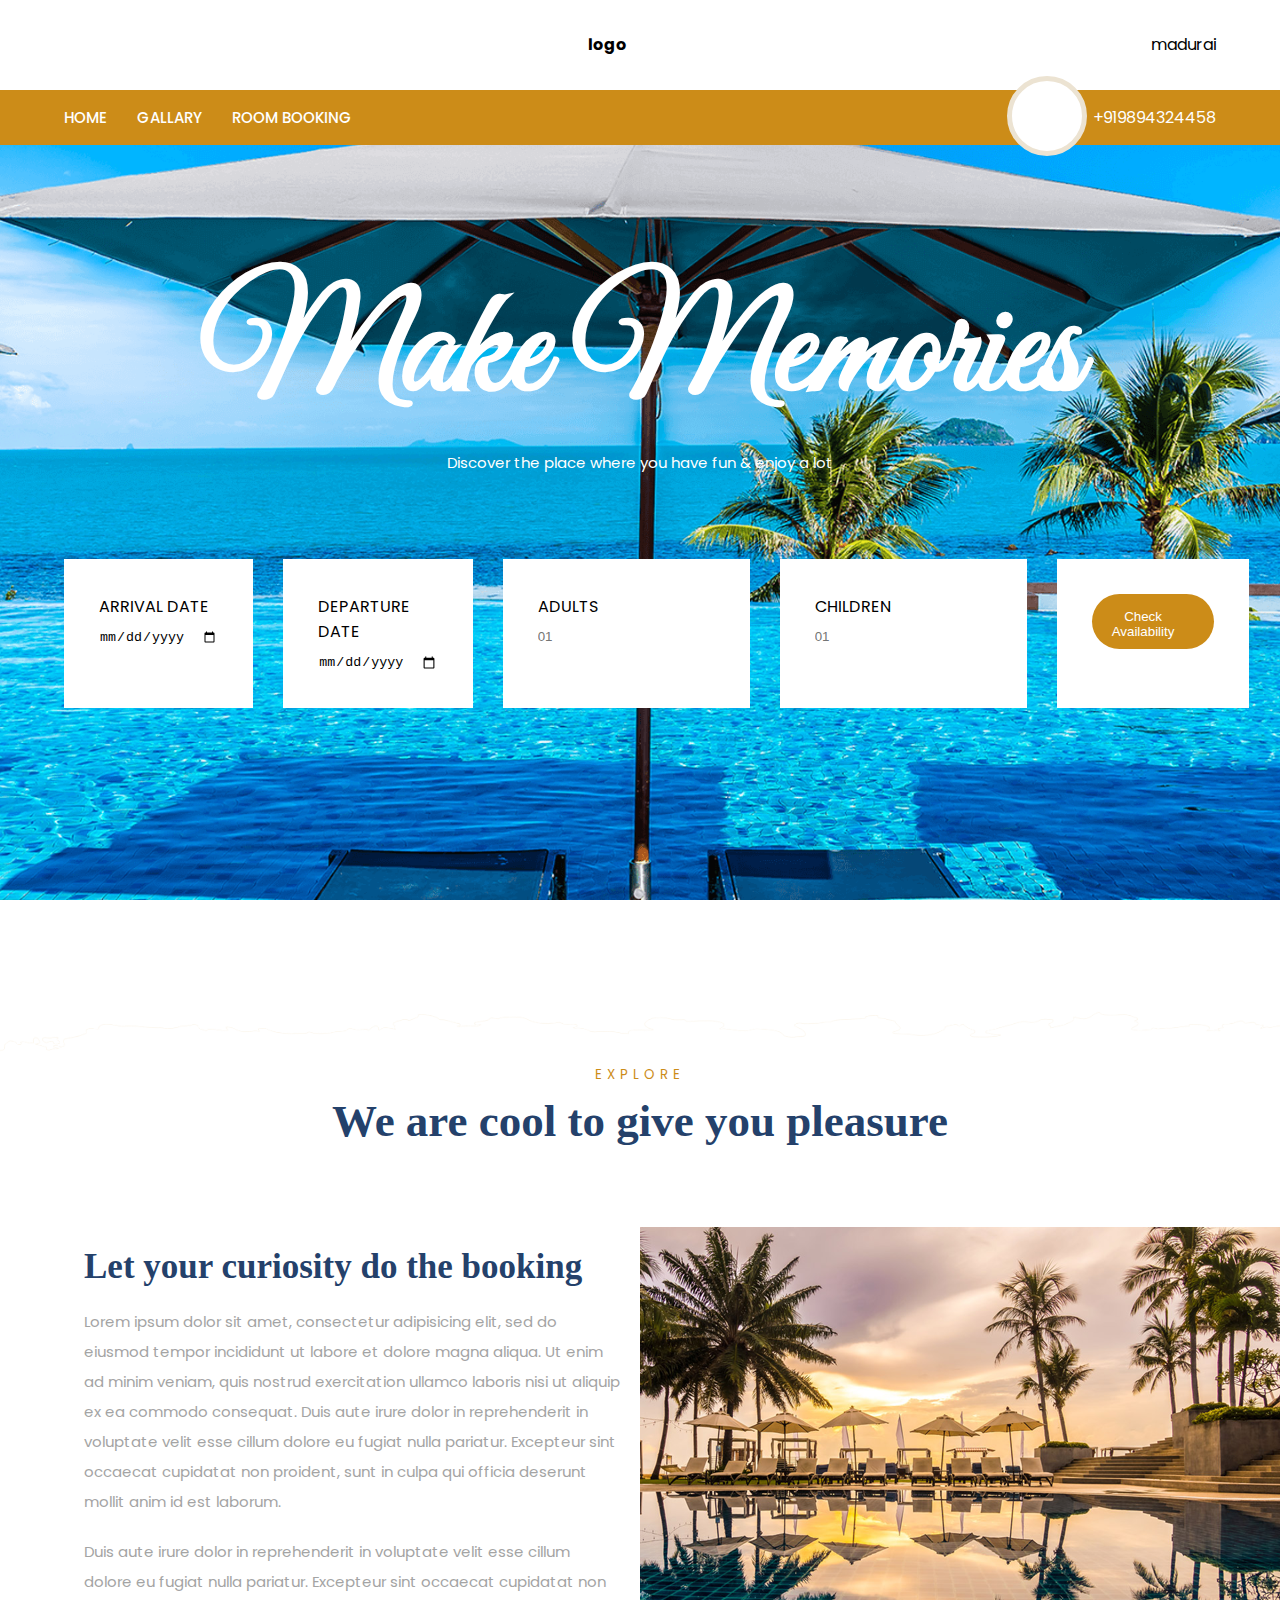
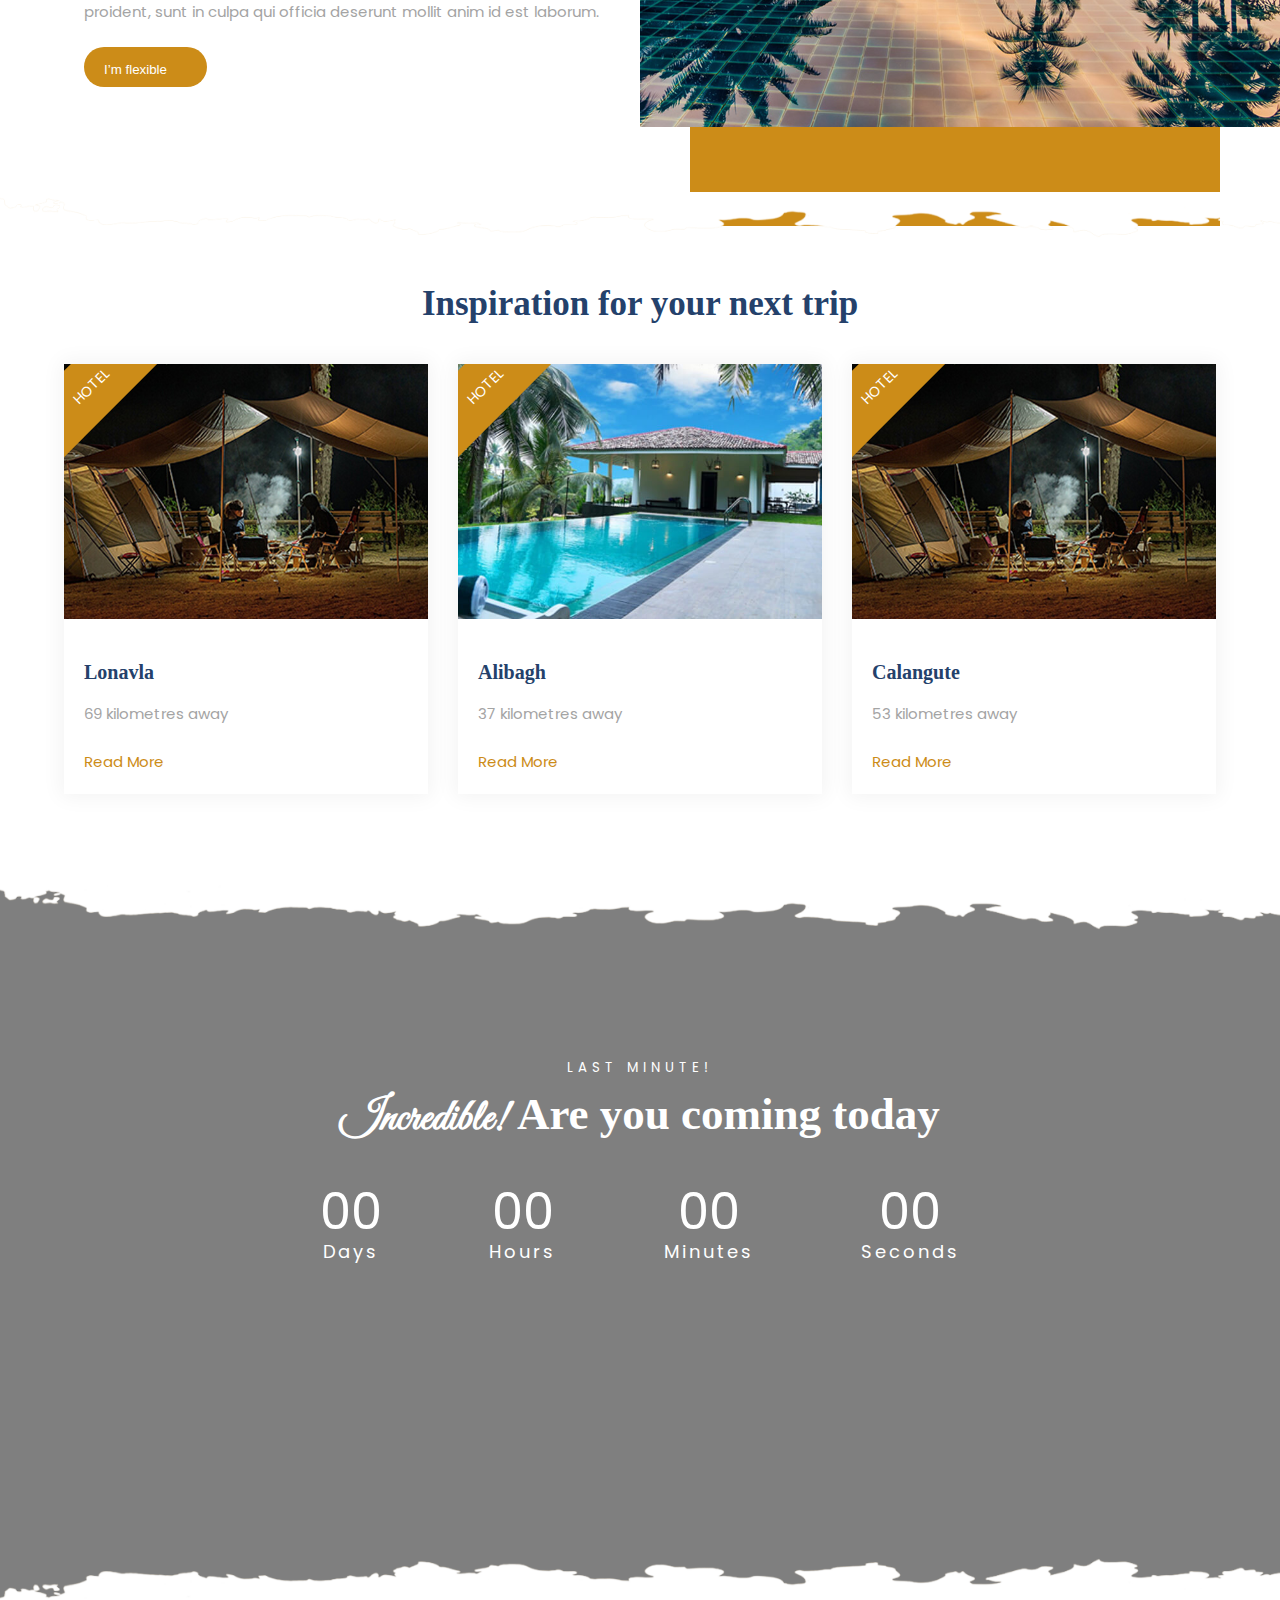
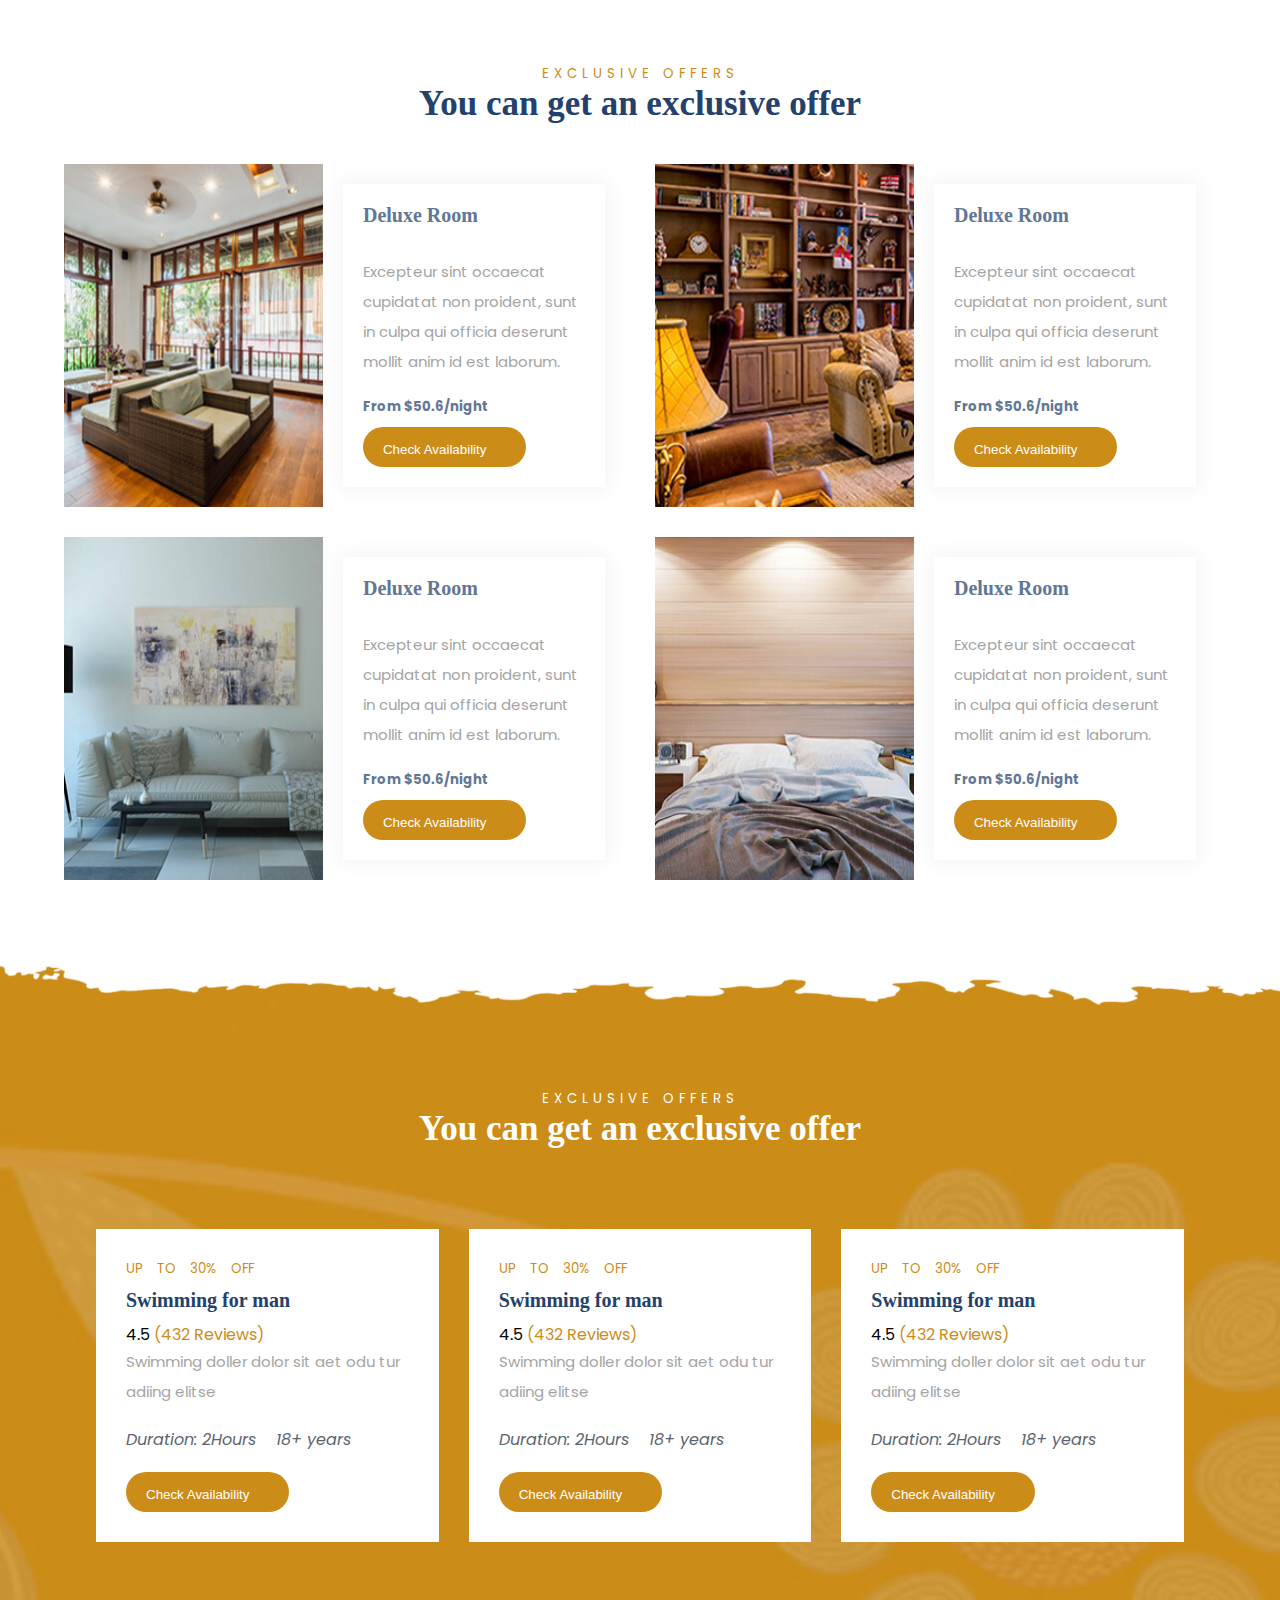
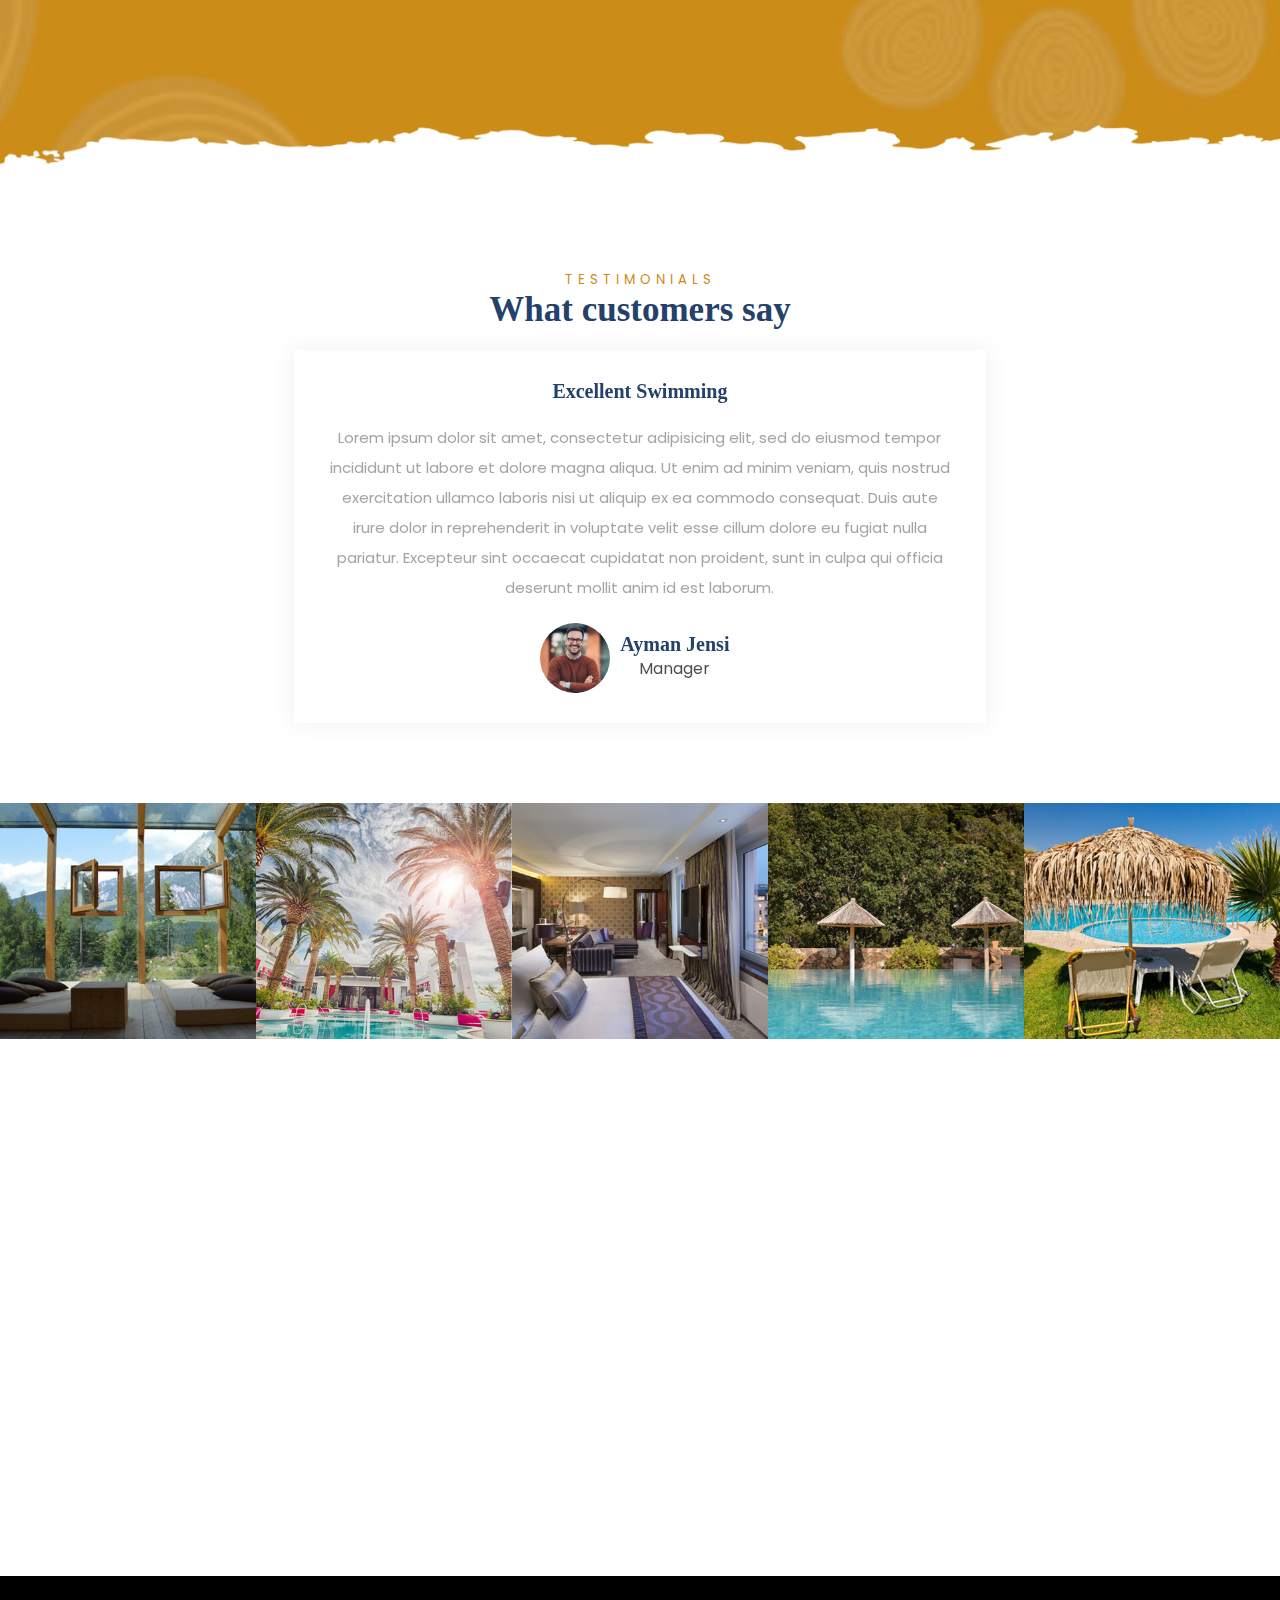
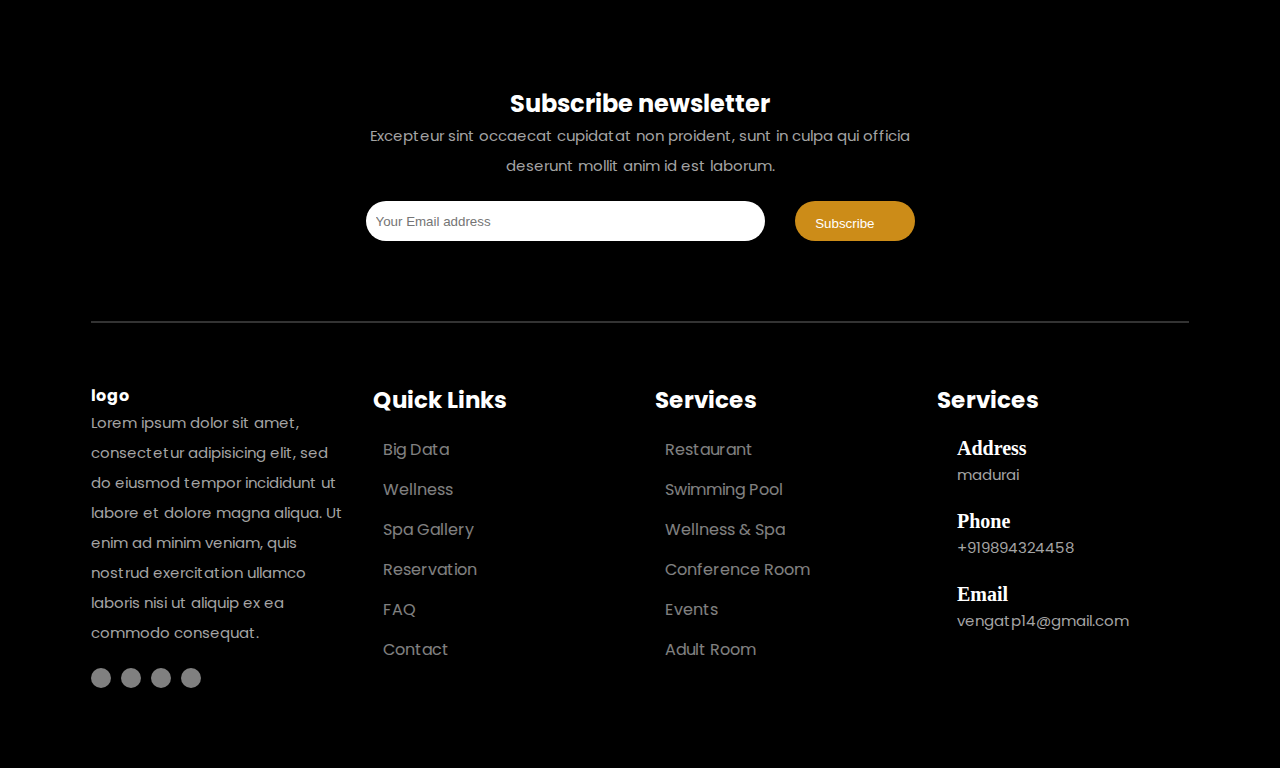
<file: index.html>
<!DOCTYPE html>
<html lang="en" dir="ltr">

<head>
  <title>Hotel Booking Website</title>
  <meta name="viewport" content="width=device-width, initial-scale=1">
  <link rel="stylesheet" href="https://pro.fontawesome.com/releases/v5.10.0/css/all.css" integrity="sha384-AYmEC3Yw5cVb3ZcuHtOA93w35dYTsvhLPVnYs9eStHfGJvOvKxVfELGroGkvsg+p" crossorigin="anonymous" />
  <link rel="stylesheet" href="css/style.css">

  <script src="https://code.jquery.com/jquery-1.12.4.min.js" integrity="sha256-ZosEbRLbNQzLpnKIkEdrPv7lOy9C27hHQ+Xp8a4MxAQ=" crossorigin="anonymous"></script>

  <link rel="stylesheet" href="https://cdnjs.cloudflare.com/ajax/libs/OwlCarousel2/2.3.4/assets/owl.carousel.css" />
  <link rel="stylesheet" href="https://cdnjs.cloudflare.com/ajax/libs/OwlCarousel2/2.3.4/assets/owl.theme.default.min.css" />


</head>

<body>
  <section class="head">
    <div class="container flex1">
      <div class="scoial">
        <i class="fab fa-facebook-f"></i>
        <i class="fab fa-twitter"></i>
        <i class="fab fa-instagram"></i>
        <i class="fab fa-youtube"></i>
      </div>
      <div class="logo">
    <h4>logo</h4>
      </div>
      <div class="address">
        <i class="fas fa-map-marker-alt"></i>
        <span>madurai</span>
      </div>
    </div>
  </section>


  <header class="header">
    <div class="container">
      <nav class="navbar flex1">
        <div class="sticky_logo logo">
      <h4>logo</h4>
        </div>
        <ul class="nav-menu">
          <li> <a href="index.html">Home</a> </li>
          <li> <a href="room.html">gallary</a> </li>
          <li> <a href="room-booking.html">room booking</a> </li>
       
        </ul>
        <div class="hamburger">
          <span class="bar"></span>
          <span class="bar"></span>
          <span class="bar"></span>
        </div>

        <div class="head_contact">
          <i class="fas fa-phone-volume"></i>
          <span>+919894324458</span>
        </div>
      </nav>
    </div>
  </header>
  <script>
    const hamburger = document.querySelector(".hamburger");
    const navMenu = document.querySelector(".nav-menu");

    hamburger.addEventListener("click", mobliemmenu);

    function mobliemmenu() {
      hamburger.classList.toggle("active");
      navMenu.classList.toggle("active");
    }

    window.addEventListener("scroll", function() {
      var header = document.querySelector("header");
      header.classList.toggle("sticky", window.scrollY > 0)
    })
  </script>


  <section class="home" id="home">
    <div class="container">
      <h1>Make Memories</h1>
      <p>Discover the place where you have fun & enjoy a lot</p>

      <div class="content grid">
        <div class="box">
          <span>ARRIVAL DATE </span> <br>
          <input type="date" placeholder="29/20/2021">
        </div>
        <div class="box">
          <span>DEPARTURE DATE </span> <br>
          <input type="date" placeholder="29/20/2021">
        </div>
        <div class="box">
          <span>ADULTS</span> <br>
          <input type="number" placeholder="01">
        </div>
        <div class="box">
          <span>CHILDREN </span> <br>
          <input type="number" placeholder="01">
        </div>
        <div class="box">
          <button class="flex1">
            <span>Check Availability</span>
            <i class="fas fa-arrow-circle-right"></i>
          </button>
        </div>
      </div>
    </div>
  </section>

  <section class="about" id="about">
    <div class="container">
      <div class="heading">
        <h5>EXPLORE</h5>
        <h2>We are cool to give you pleasure
        </h2>
      </div>

      <div class="content flex  top">
        <div class="left">
          <h3>Let your curiosity do the booking
          </h3>
          <p>Lorem ipsum dolor sit amet, consectetur adipisicing elit, sed do eiusmod tempor incididunt ut labore et dolore magna aliqua. Ut enim ad minim veniam, quis nostrud exercitation ullamco laboris nisi ut aliquip ex ea commodo consequat. Duis
            aute irure dolor in reprehenderit in voluptate velit esse cillum dolore eu fugiat nulla pariatur. Excepteur sint occaecat cupidatat non proident, sunt in culpa qui officia deserunt mollit anim id est laborum.</p>
          <p> Duis aute irure dolor in reprehenderit in voluptate velit esse cillum dolore eu fugiat nulla pariatur. Excepteur sint occaecat cupidatat non proident, sunt in culpa qui officia deserunt mollit anim id est laborum.</p>
          <button class="flex1">
            <span>I’m flexible</span>
            <i class="fas fa-arrow-circle-right"></i>
          </button>
        </div>
        <div class="right">
          <img src="image/a.png" alt="">
        </div>
      </div>
    </div>
  </section>

  <section class="blog top margin-bottom" id="blog">
    <div class="container">
      <div class="heading">
        <h3>Inspiration for your next trip</h3>
      </div>

      <div class="content grid mtop">
        <div class="box">
          <div class="img">
            <img src="image/b1.jpg" alt="">
            <span>HOTEL</span>
          </div>
          <div class="text">
            <h3>Lonavla</h3>
            <p>69 kilometres away</p>
            <a href="#">Read More <i class='far fa-long-arrow-alt-right'></i> </a>
          </div>
        </div>
        <div class="box">
          <div class="img">
            <img src="image/b2.jpg" alt="">
            <span>HOTEL</span>
          </div>
          <div class="text">
            <h3>Alibagh</h3>
            <p>37 kilometres away</p>
            <a href="#">Read More <i class='far fa-long-arrow-alt-right'></i> </a>
          </div>
        </div>
        <div class="box">
          <div class="img">
            <img src="image/b3.jpg" alt="">
            <span>HOTEL</span>
          </div>
          <div class="text">
            <h3>Calangute</h3>
            <p>53 kilometres away</p>
            <a href="#">Read More <i class='far fa-long-arrow-alt-right'></i> </a>
          </div>
        </div>
      </div>
    </div>
  </section>


  <script src="https://cdnjs.cloudflare.com/ajax/libs/OwlCarousel2/2.3.4/owl.carousel.min.js"></script>
  <script src="https://cdnjs.cloudflare.com/ajax/libs/OwlCarousel2/2.3.4/owl.carousel.js"></script>
  <script>
    $('.owl-carousel').owlCarousel({
      loop: true,
      margin: 10,
      nav: true,
      dots: false,
      navText: ["<i class='far fa-long-arrow-alt-left'></i>", "<i class='far fa-long-arrow-alt-right'></i>"],
      responsive: {
        0: {
          items: 1
        },
        768: {
          items: 1
        },
        1000: {
          items: 1
        }
      }
    })
  </script>







  <section class="timer about wrapper">
    <div class="background"> </div>
    <div class="container">
      <div class="heading">
        <h5>LAST MINUTE!</h5>
        <h2> <span>Incredible!</span> Are you coming today</h2>
      </div>

      <div id="time" class="flex1 mtop"> </div>
    </div>
  </section>
  <script src="js/jquery.countdown.js" charset="utf-8"></script>
  <script src="js/jquery.countdown.min.js" charset="utf-8"></script>
  <script type="text/javascript">
    $('#time').countdown('2024/01/01', function(event) {
      $(this).html(event.strftime(
        '<div class="clock"><span>%d</span> <p>Days</p></div> ' +
        '<div class="clock"><span>%H</span> <p>Hours</p></div> ' +
        '<div class="clock"><span>%M</span> <p>Minutes</p></div> ' +
        '<div class="clock"><span>%S</span> <p>Seconds</p></div> '
      ));
    });
  </script>


  <section class="offer mtop" id="services">
    <div class="container">
      <div class="heading">
        <h5>EXCLUSIVE OFFERS </h5>
        <h3>You can get an exclusive offer </h3>
      </div>

      <div class="content grid2 mtop">
        <div class="box flex">
          <div class="left">
            <img src="image/o1.jpg" alt="">
          </div>
          <div class="right">
            <h4>Deluxe Room</h4>
            <div class="rate flex">
              <i class="fas fa-star"></i>
              <i class="fas fa-star"></i>
              <i class="fas fa-star"></i>
              <i class="fas fa-star"></i>
              <i class="fas fa-star"></i>
            </div>
            <p> Excepteur sint occaecat cupidatat non proident, sunt in culpa qui officia deserunt mollit anim id est laborum.</p>
            <h5>From $50.6/night</h5>
            <button class="flex1">
              <span>Check Availability</span>
              <i class="fas fa-arrow-circle-right"></i>
            </button>
          </div>
        </div>
        <div class="box flex">
          <div class="left">
            <img src="image/o2.jpg" alt="">
          </div>
          <div class="right">
            <h4>Deluxe Room</h4>
            <div class="rate flex">
              <i class="fas fa-star"></i>
              <i class="fas fa-star"></i>
              <i class="fas fa-star"></i>
              <i class="fas fa-star"></i>
              <i class="fas fa-star"></i>
            </div>
            <p> Excepteur sint occaecat cupidatat non proident, sunt in culpa qui officia deserunt mollit anim id est laborum.</p>
            <h5>From $50.6/night</h5>
            <button class="flex1">
              <span>Check Availability</span>
              <i class="fas fa-arrow-circle-right"></i>
            </button>
          </div>
        </div>
        <div class="box flex">
          <div class="left">
            <img src="image/o3.jpg" alt="">
          </div>
          <div class="right">
            <h4>Deluxe Room</h4>
            <div class="rate flex">
              <i class="fas fa-star"></i>
              <i class="fas fa-star"></i>
              <i class="fas fa-star"></i>
              <i class="fas fa-star"></i>
              <i class="fas fa-star"></i>
            </div>
            <p> Excepteur sint occaecat cupidatat non proident, sunt in culpa qui officia deserunt mollit anim id est laborum.</p>
            <h5>From $50.6/night</h5>
            <button class="flex1">
              <span>Check Availability</span>
              <i class="fas fa-arrow-circle-right"></i>
            </button>
          </div>
        </div>
        <div class="box flex">
          <div class="left">
            <img src="image/o4.jpg" alt="">
          </div>
          <div class="right">
            <h4>Deluxe Room</h4>
            <div class="rate flex">
              <i class="fas fa-star"></i>
              <i class="fas fa-star"></i>
              <i class="fas fa-star"></i>
              <i class="fas fa-star"></i>
              <i class="fas fa-star"></i>
            </div>
            <p> Excepteur sint occaecat cupidatat non proident, sunt in culpa qui officia deserunt mollit anim id est laborum.</p>
            <h5>From $50.6/night</h5>
            <button class="flex1">
              <span>Check Availability</span>
              <i class="fas fa-arrow-circle-right"></i>
            </button>
          </div>
        </div>
      </div>
    </div>
  </section>



  <section class="offer2 about wrapper timer top" id="shop">
    <div class="container">
      <div class="heading">
        <h5>EXCLUSIVE OFFERS </h5>
        <h3>You can get an exclusive offer </h3>
      </div>

      <div class="content grid  top">
        <div class="box">
          <h5>UP TO 30% OFF</h5>
          <h3>Swimming for man</h3>
          <span>4.5 <label>(432 Reviews)</label> </span>
          <p>Swimming doller dolor sit aet odu tur adiing elitse</p>
          <div class="flex">
            <i class="fal fa-alarm-clock"> Duration: 2Hours</i>
            <i class="far fa-dot-circle"> 18+ years</i>
          </div>
          <button class="flex1">
            <span>Check Availability</span>
            <i class="fas fa-arrow-circle-right"></i>
          </button>
        </div>
        <div class="box">
          <h5>UP TO 30% OFF</h5>
          <h3>Swimming for man</h3>
          <span>4.5 <label>(432 Reviews)</label> </span>
          <p>Swimming doller dolor sit aet odu tur adiing elitse</p>
          <div class="flex">
            <i class="fal fa-alarm-clock"> Duration: 2Hours</i>
            <i class="far fa-dot-circle"> 18+ years</i>
          </div>
          <button class="flex1">
            <span>Check Availability</span>
            <i class="fas fa-arrow-circle-right"></i>
          </button>
        </div>
        <div class="box">
          <h5>UP TO 30% OFF</h5>
          <h3>Swimming for man</h3>
          <span>4.5 <label>(432 Reviews)</label> </span>
          <p>Swimming doller dolor sit aet odu tur adiing elitse</p>
          <div class="flex">
            <i class="fal fa-alarm-clock"> Duration: 2Hours</i>
            <i class="far fa-dot-circle"> 18+ years</i>
          </div>
          <button class="flex1">
            <span>Check Availability</span>
            <i class="fas fa-arrow-circle-right"></i>
          </button>
        </div>
      </div>
    </div>
  </section>
  <section class="customer top" id="testimonials">
    <div class="container">
      <div class="heading">
        <h5>TESTIMONIALS </h5>
        <h3>What customers say </h3>
      </div>

      <div class="owl-carousel owl-theme mtop">
        <div class="item">
          <div class="rate">
            <i class="fas fa-star"></i>
            <i class="fas fa-star"></i>
            <i class="fas fa-star"></i>
            <i class="fas fa-star"></i>
            <i class="fas fa-star"></i>
          </div>
          <h3>Excellent Swimming</h3>
          <p>Lorem ipsum dolor sit amet, consectetur adipisicing elit, sed do eiusmod tempor incididunt ut labore et dolore magna aliqua. Ut enim ad minim veniam, quis nostrud exercitation ullamco laboris nisi ut aliquip ex ea commodo consequat. Duis
            aute irure dolor in reprehenderit in voluptate velit esse cillum dolore eu fugiat nulla pariatur. Excepteur sint occaecat cupidatat non proident, sunt in culpa qui officia deserunt mollit anim id est laborum.</p>
          <div class="admin flex">
            <div class="img">
              <img src="image/c1.jpg" alt="">
            </div>
            <div class="text">
              <h3>Ayman Jensi</h3>
              <span>Manager</span>
            </div>
          </div>
        </div>
        <div class="item">
          <div class="rate">
            <i class="fas fa-star"></i>
            <i class="fas fa-star"></i>
            <i class="fas fa-star"></i>
            <i class="fas fa-star"></i>
            <i class="fas fa-star"></i>
          </div>
          <h3>Excellent Swimming</h3>
          <p>Lorem ipsum dolor sit amet, consectetur adipisicing elit, sed do eiusmod tempor incididunt ut labore et dolore magna aliqua. Ut enim ad minim veniam, quis nostrud exercitation ullamco laboris nisi ut aliquip ex ea commodo consequat. Duis
            aute irure dolor in reprehenderit in voluptate velit esse cillum dolore eu fugiat nulla pariatur. Excepteur sint occaecat cupidatat non proident, sunt in culpa qui officia deserunt mollit anim id est laborum.</p>
          <div class="admin flex">
            <div class="img">
              <img src="image/c2.jpg" alt="">
            </div>
            <div class="text">
              <h3>Ayman Jensi</h3>
              <span>Manager</span>
            </div>
          </div>
        </div>
        <div class="item">
          <div class="rate">
            <i class="fas fa-star"></i>
            <i class="fas fa-star"></i>
            <i class="fas fa-star"></i>
            <i class="fas fa-star"></i>
            <i class="fas fa-star"></i>
          </div>
          <h3>Excellent Swimming</h3>
          <p>Lorem ipsum dolor sit amet, consectetur adipisicing elit, sed do eiusmod tempor incididunt ut labore et dolore magna aliqua. Ut enim ad minim veniam, quis nostrud exercitation ullamco laboris nisi ut aliquip ex ea commodo consequat. Duis
            aute irure dolor in reprehenderit in voluptate velit esse cillum dolore eu fugiat nulla pariatur. Excepteur sint occaecat cupidatat non proident, sunt in culpa qui officia deserunt mollit anim id est laborum.</p>
          <div class="admin flex">
            <div class="img">
              <img src="image/c3.jpg" alt="">
            </div>
            <div class="text">
              <h3>Ayman Jensi</h3>
              <span>Manager</span>
            </div>
          </div>
        </div>
      </div>
    </div>
  </section>
  <script>
    $('.owl-carousel').owlCarousel({
      loop: true,
      margin: 10,
      nav: false,
      dots: false,
      navText: ["<i class='far fa-long-arrow-alt-left'></i>", "<i class='far fa-long-arrow-alt-right'></i>"],
      responsive: {
        0: {
          items: 1
        },
        768: {
          items: 1
        },
        1000: {
          items: 1
        }
      }
    })
  </script>


  <section class="gallary top" id="gallary">
    <div class="owl-carousel owl-theme">
      <div class="item">
        <img src="image/g1.jpg" alt="">
        <div class="overlay">
          <i class="fab fa-instagram"></i>
        </div>
      </div>
      <div class="item">
        <img src="image/g2.jpg" alt="">
        <div class="overlay">
          <i class="fab fa-instagram"></i>
        </div>
      </div>
      <div class="item">
        <img src="image/g3.jpg" alt="">
        <div class="overlay">
          <i class="fab fa-instagram"></i>
        </div>
      </div>
      <div class="item">
        <img src="image/g4.jpg" alt="">
        <div class="overlay">
          <i class="fab fa-instagram"></i>
        </div>
      </div>
      <div class="item">
        <img src="image/g5.jpg" alt="">
        <div class="overlay">
          <i class="fab fa-instagram"></i>
        </div>
      </div>
      <div class="item">
        <img src="image/g1.jpg" alt="">
        <div class="overlay">
          <i class="fab fa-instagram"></i>
        </div>
      </div>
      <div class="item">
        <img src="image/g2.jpg" alt="">
        <div class="overlay">
          <i class="fab fa-instagram"></i>
        </div>
      </div>
      <div class="item">
        <img src="image/g3.jpg" alt="">
        <div class="overlay">
          <i class="fab fa-instagram"></i>
        </div>
      </div>
    </div>

  </section>

  <script>
    $('.owl-carousel').owlCarousel({
      loop: true,
      margin: 0,
      nav: false,
      dots: false,
      autoplay: true,
      slideTransition: 'linear',
      autoplayTimeout: 4000,
      autoplaySpeed: 4000,
      autoplayHoverPause: true,
      responsive: {
        0: {
          items: 1
        },
        768: {
          items: 3
        },
        1000: {
          items: 5
        }
      }
    })
  </script>





  <section class="map top">
    <iframe src="https://www.google.com/maps/embed?pb=!1m14!1m12!1m3!1d14131.036667732067!2d85.32395955!3d27.69383745!2m3!1f0!2f0!3f0!3m2!1i1024!2i768!4f13.1!5e0!3m2!1sen!2snp!4v1638187678048!5m2!1sen!2snp" width="600" height="450" style="border:0;"
      allowfullscreen="" loading="lazy"></iframe>
  </section>


  <footer>
    <div class="container top">
      <div class="subscribe" id="contact">
        <h2>Subscribe newsletter</h2>
        <p> Excepteur sint occaecat cupidatat non proident, sunt in culpa qui officia deserunt mollit anim id est laborum.</p>
        <div class="input flex">
          <input type="email" placeholder="Your Email address">
          <button class="flex1">
            <span>Subscribe</span>
            <i class="fas fa-arrow-circle-right"></i>
          </button>
        </div>
      </div>

      <div class="content grid  top">
        <div class="box">
          <div class="logo">
        <h4>logo</h4>
          </div>
          <p>Lorem ipsum dolor sit amet, consectetur adipisicing elit, sed do eiusmod tempor incididunt ut labore et dolore magna aliqua. Ut enim ad minim veniam, quis nostrud exercitation ullamco laboris nisi ut aliquip ex ea commodo consequat. </p>
          <div class="social flex">
            <i class="fab fa-facebook-f"></i>
            <i class="fab fa-twitter"></i>
            <i class="fab fa-instagram"></i>
            <i class="fab fa-youtube"></i>
          </div>
        </div>

        <div class="box">
          <h2>Quick Links</h2>
          <ul>
            <li><i class="fas fa-angle-double-right"></i>Big Data</li>
            <li><i class="fas fa-angle-double-right"></i>Wellness</li>
            <li><i class="fas fa-angle-double-right"></i>Spa Gallery</li>
            <li><i class="fas fa-angle-double-right"></i>Reservation</li>
            <li><i class="fas fa-angle-double-right"></i>FAQ</li>
            <li><i class="fas fa-angle-double-right"></i>Contact</li>
          </ul>
        </div>

        <div class="box">
          <h2>Services</h2>
          <ul>
            <li><i class="fas fa-angle-double-right"></i>Restaurant</li>
            <li><i class="fas fa-angle-double-right"></i>Swimming Pool</li>
            <li><i class="fas fa-angle-double-right"></i>Wellness & Spa</li>
            <li><i class="fas fa-angle-double-right"></i>Conference Room</li>
            <li><i class="fas fa-angle-double-right"></i>Events</li>
            <li><i class="fas fa-angle-double-right"></i>Adult Room</li>
          </ul>
        </div>

        <div class="box">
          <h2>Services</h2>
          <div class="icon flex">
            <div class="i">
              <i class="fas fa-map-marker-alt"></i>
            </div>
            <div class="text">
              <h3>Address</h3>
              <p>madurai</p>
            </div>
          </div>
          <div class="icon flex">
            <div class="i">
              <i class="fas fa-phone"></i>
            </div>
            <div class="text">
              <h3>Phone</h3>
              <p>+919894324458</p>
            </div>
          </div>
          <div class="icon flex">
            <div class="i">
              <i class="far fa-envelope"></i>
            </div>
            <div class="text">
              <h3>Email</h3>
              <p>vengatp14@gmail.com</p>
            </div>
          </div>
        </div>
      </div>
    </div>
  </footer>
</body>


</html>
</file>
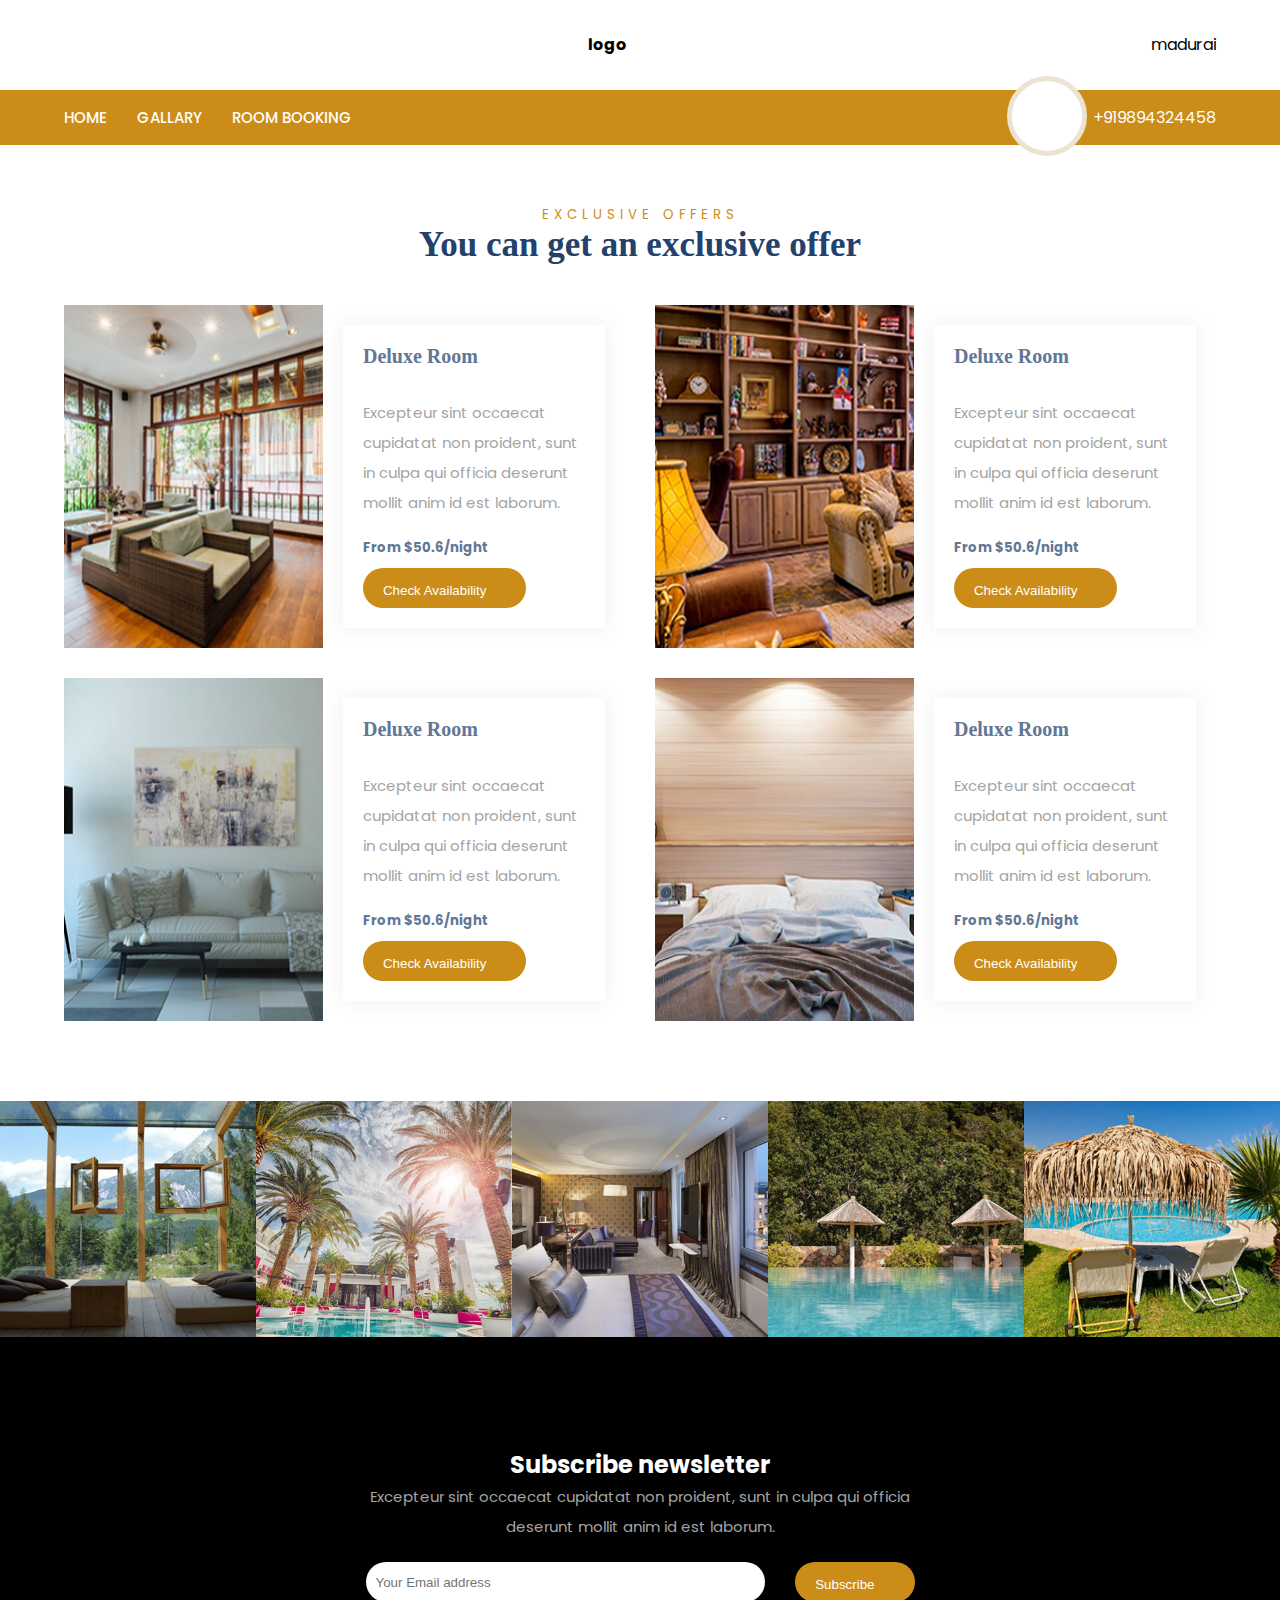
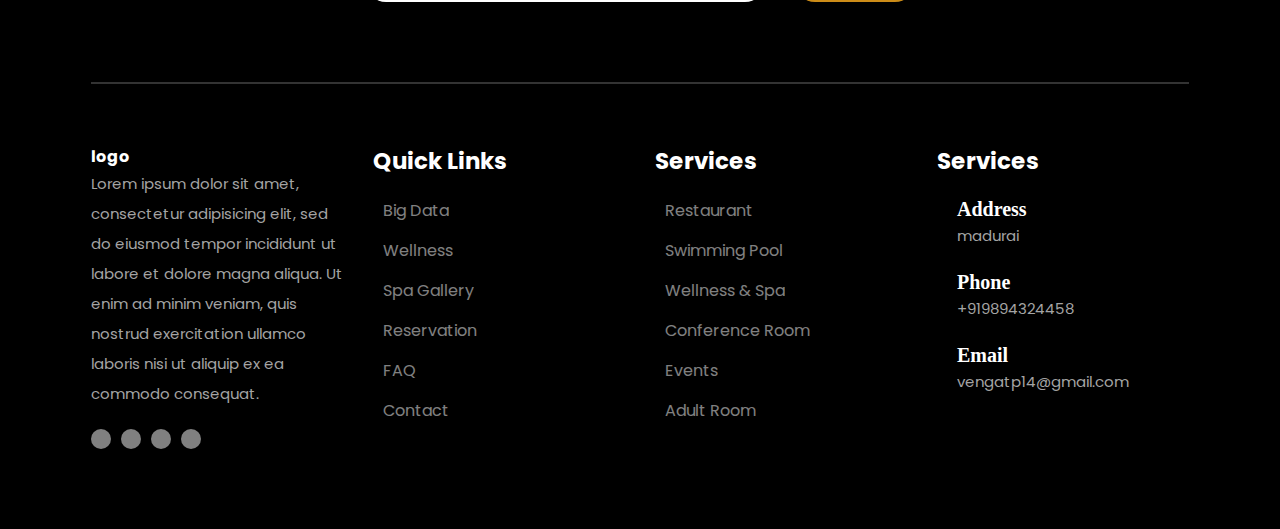
<file: room-booking.html>
<!DOCTYPE html>
<html lang="en" dir="ltr">

<head>
  <title>Hotel Booking Website</title>
  <meta name="viewport" content="width=device-width, initial-scale=1">
  <link rel="stylesheet" href="https://pro.fontawesome.com/releases/v5.10.0/css/all.css" integrity="sha384-AYmEC3Yw5cVb3ZcuHtOA93w35dYTsvhLPVnYs9eStHfGJvOvKxVfELGroGkvsg+p" crossorigin="anonymous" />
  <link rel="stylesheet" href="css/style.css">

  <script src="https://code.jquery.com/jquery-1.12.4.min.js" integrity="sha256-ZosEbRLbNQzLpnKIkEdrPv7lOy9C27hHQ+Xp8a4MxAQ=" crossorigin="anonymous"></script>

  <link rel="stylesheet" href="https://cdnjs.cloudflare.com/ajax/libs/OwlCarousel2/2.3.4/assets/owl.carousel.css" />
  <link rel="stylesheet" href="https://cdnjs.cloudflare.com/ajax/libs/OwlCarousel2/2.3.4/assets/owl.theme.default.min.css" />


</head>

<body>
  <section class="head">
    <div class="container flex1">
      <div class="scoial">
        <i class="fab fa-facebook-f"></i>
        <i class="fab fa-twitter"></i>
        <i class="fab fa-instagram"></i>
        <i class="fab fa-youtube"></i>
      </div>
      <div class="logo">
       <h4>logo</h4>
      </div>
      <div class="address">
        <i class="fas fa-map-marker-alt"></i>
        <span>madurai</span>
      </div>
    </div>
  </section>


  <header class="header">
    <div class="container">
      <nav class="navbar flex1">
        <div class="sticky_logo logo">
         <h4>logo</h4>
        </div>

        <ul class="nav-menu">
          <li> <a href="index.html">Home</a> </li>
          <li> <a href="room.html">gallary</a> </li>
          <li> <a href="room-booking.html">room booking</a> </li>
       
        </ul>
        <div class="hamburger">
          <span class="bar"></span>
          <span class="bar"></span>
          <span class="bar"></span>
        </div>

        <div class="head_contact">
          <i class="fas fa-phone-volume"></i>
          <span>+919894324458</span>
        </div>
      </nav>
    </div>
  </header>
  <script>
    const hamburger = document.querySelector(".hamburger");
    const navMenu = document.querySelector(".nav-menu");

    hamburger.addEventListener("click", mobliemmenu);

    function mobliemmenu() {
      hamburger.classList.toggle("active");
      navMenu.classList.toggle("active");
    }

    window.addEventListener("scroll", function() {
      var header = document.querySelector("header");
      header.classList.toggle("sticky", window.scrollY > 0)
    })
  </script>






 


  <script src="https://cdnjs.cloudflare.com/ajax/libs/OwlCarousel2/2.3.4/owl.carousel.min.js"></script>
  <script src="https://cdnjs.cloudflare.com/ajax/libs/OwlCarousel2/2.3.4/owl.carousel.js"></script>
 







  <script src="js/jquery.countdown.js" charset="utf-8"></script>
  <script src="js/jquery.countdown.min.js" charset="utf-8"></script>



  <section class="offer mtop" id="services">
    <div class="container">
      <div class="heading">
        <h5>EXCLUSIVE OFFERS </h5>
        <h3>You can get an exclusive offer </h3>
      </div>

      <div class="content grid2 mtop">
        <div class="box flex">
          <div class="left">
            <img src="image/o1.jpg" alt="">
          </div>
          <div class="right">
            <h4>Deluxe Room</h4>
            <div class="rate flex">
              <i class="fas fa-star"></i>
              <i class="fas fa-star"></i>
              <i class="fas fa-star"></i>
              <i class="fas fa-star"></i>
              <i class="fas fa-star"></i>
            </div>
            <p> Excepteur sint occaecat cupidatat non proident, sunt in culpa qui officia deserunt mollit anim id est laborum.</p>
            <h5>From $50.6/night</h5>
            <button class="flex1">
              <span>Check Availability</span>
              <i class="fas fa-arrow-circle-right"></i>
            </button>
          </div>
        </div>
        <div class="box flex">
          <div class="left">
            <img src="image/o2.jpg" alt="">
          </div>
          <div class="right">
            <h4>Deluxe Room</h4>
            <div class="rate flex">
              <i class="fas fa-star"></i>
              <i class="fas fa-star"></i>
              <i class="fas fa-star"></i>
              <i class="fas fa-star"></i>
              <i class="fas fa-star"></i>
            </div>
            <p> Excepteur sint occaecat cupidatat non proident, sunt in culpa qui officia deserunt mollit anim id est laborum.</p>
            <h5>From $50.6/night</h5>
            <button class="flex1">
              <span>Check Availability</span>
              <i class="fas fa-arrow-circle-right"></i>
            </button>
          </div>
        </div>
        <div class="box flex">
          <div class="left">
            <img src="image/o3.jpg" alt="">
          </div>
          <div class="right">
            <h4>Deluxe Room</h4>
            <div class="rate flex">
              <i class="fas fa-star"></i>
              <i class="fas fa-star"></i>
              <i class="fas fa-star"></i>
              <i class="fas fa-star"></i>
              <i class="fas fa-star"></i>
            </div>
            <p> Excepteur sint occaecat cupidatat non proident, sunt in culpa qui officia deserunt mollit anim id est laborum.</p>
            <h5>From $50.6/night</h5>
            <button class="flex1">
              <span>Check Availability</span>
              <i class="fas fa-arrow-circle-right"></i>
            </button>
          </div>
        </div>
        <div class="box flex">
          <div class="left">
            <img src="image/o4.jpg" alt="">
          </div>
          <div class="right">
            <h4>Deluxe Room</h4>
            <div class="rate flex">
              <i class="fas fa-star"></i>
              <i class="fas fa-star"></i>
              <i class="fas fa-star"></i>
              <i class="fas fa-star"></i>
              <i class="fas fa-star"></i>
            </div>
            <p> Excepteur sint occaecat cupidatat non proident, sunt in culpa qui officia deserunt mollit anim id est laborum.</p>
            <h5>From $50.6/night</h5>
            <button class="flex1">
              <span>Check Availability</span>
              <i class="fas fa-arrow-circle-right"></i>
            </button>
          </div>
        </div>
      </div>
    </div>
  </section>



  <section class="gallary top" id="gallary">
    <div class="owl-carousel owl-theme">
      <div class="item">
        <img src="image/g1.jpg" alt="">
        <div class="overlay">
          <i class="fab fa-instagram"></i>
        </div>
      </div>
      <div class="item">
        <img src="image/g2.jpg" alt="">
        <div class="overlay">
          <i class="fab fa-instagram"></i>
        </div>
      </div>
      <div class="item">
        <img src="image/g3.jpg" alt="">
        <div class="overlay">
          <i class="fab fa-instagram"></i>
        </div>
      </div>
      <div class="item">
        <img src="image/g4.jpg" alt="">
        <div class="overlay">
          <i class="fab fa-instagram"></i>
        </div>
      </div>
      <div class="item">
        <img src="image/g5.jpg" alt="">
        <div class="overlay">
          <i class="fab fa-instagram"></i>
        </div>
      </div>
      <div class="item">
        <img src="image/g1.jpg" alt="">
        <div class="overlay">
          <i class="fab fa-instagram"></i>
        </div>
      </div>
      <div class="item">
        <img src="image/g2.jpg" alt="">
        <div class="overlay">
          <i class="fab fa-instagram"></i>
        </div>
      </div>
      <div class="item">
        <img src="image/g3.jpg" alt="">
        <div class="overlay">
          <i class="fab fa-instagram"></i>
        </div>
      </div>
    </div>

  </section>

  <script>
    $('.owl-carousel').owlCarousel({
      loop: true,
      margin: 0,
      nav: false,
      dots: false,
      autoplay: true,
      slideTransition: 'linear',
      autoplayTimeout: 4000,
      autoplaySpeed: 4000,
      autoplayHoverPause: true,
      responsive: {
        0: {
          items: 1
        },
        768: {
          items: 3
        },
        1000: {
          items: 5
        }
      }
    })
  </script>





 


  <footer>
    <div class="container top">
      <div class="subscribe" id="contact">
        <h2>Subscribe newsletter</h2>
        <p> Excepteur sint occaecat cupidatat non proident, sunt in culpa qui officia deserunt mollit anim id est laborum.</p>
        <div class="input flex">
          <input type="email" placeholder="Your Email address">
          <button class="flex1">
            <span>Subscribe</span>
            <i class="fas fa-arrow-circle-right"></i>
          </button>
        </div>
      </div>

      <div class="content grid  top">
        <div class="box">
          <div class="logo">
           <h4>logo</h4>
          </div>
          <p>Lorem ipsum dolor sit amet, consectetur adipisicing elit, sed do eiusmod tempor incididunt ut labore et dolore magna aliqua. Ut enim ad minim veniam, quis nostrud exercitation ullamco laboris nisi ut aliquip ex ea commodo consequat. </p>
          <div class="social flex">
            <i class="fab fa-facebook-f"></i>
            <i class="fab fa-twitter"></i>
            <i class="fab fa-instagram"></i>
            <i class="fab fa-youtube"></i>
          </div>
        </div>

        <div class="box">
          <h2>Quick Links</h2>
          <ul>
            <li><i class="fas fa-angle-double-right"></i>Big Data</li>
            <li><i class="fas fa-angle-double-right"></i>Wellness</li>
            <li><i class="fas fa-angle-double-right"></i>Spa Gallery</li>
            <li><i class="fas fa-angle-double-right"></i>Reservation</li>
            <li><i class="fas fa-angle-double-right"></i>FAQ</li>
            <li><i class="fas fa-angle-double-right"></i>Contact</li>
          </ul>
        </div>

        <div class="box">
          <h2>Services</h2>
          <ul>
            <li><i class="fas fa-angle-double-right"></i>Restaurant</li>
            <li><i class="fas fa-angle-double-right"></i>Swimming Pool</li>
            <li><i class="fas fa-angle-double-right"></i>Wellness & Spa</li>
            <li><i class="fas fa-angle-double-right"></i>Conference Room</li>
            <li><i class="fas fa-angle-double-right"></i>Events</li>
            <li><i class="fas fa-angle-double-right"></i>Adult Room</li>
          </ul>
        </div>

        <div class="box">
          <h2>Services</h2>
          <div class="icon flex">
            <div class="i">
              <i class="fas fa-map-marker-alt"></i>
            </div>
            <div class="text">
              <h3>Address</h3>
              <p>madurai</p>
            </div>
          </div>
          <div class="icon flex">
            <div class="i">
              <i class="fas fa-phone"></i>
            </div>
            <div class="text">
              <h3>Phone</h3>
              <p>+919894324458</p>
            </div>
          </div>
          <div class="icon flex">
            <div class="i">
              <i class="far fa-envelope"></i>
            </div>
            <div class="text">
              <h3>Email</h3>
              <p>vengatp14@gmail.com</p>
            </div>
          </div>
        </div>
      </div>
    </div>
  </footer>
</body>


</html>
</file>
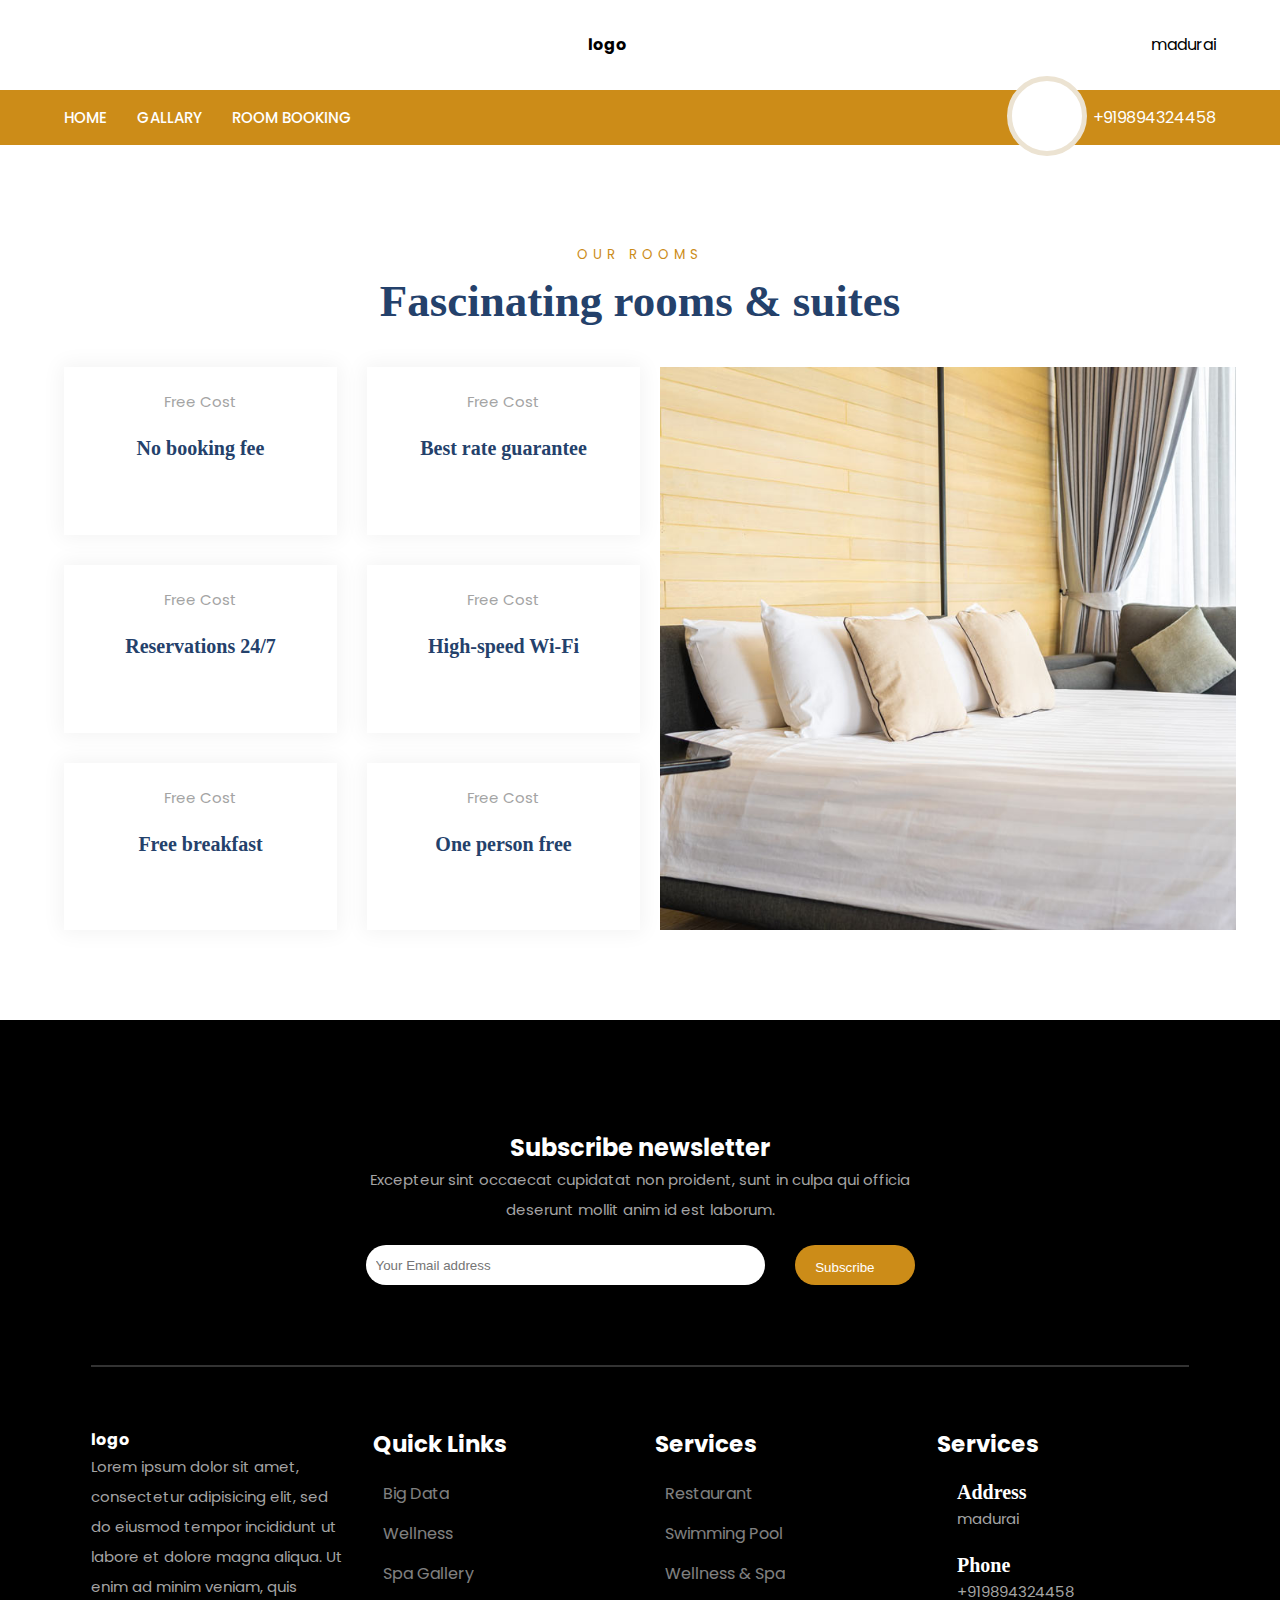
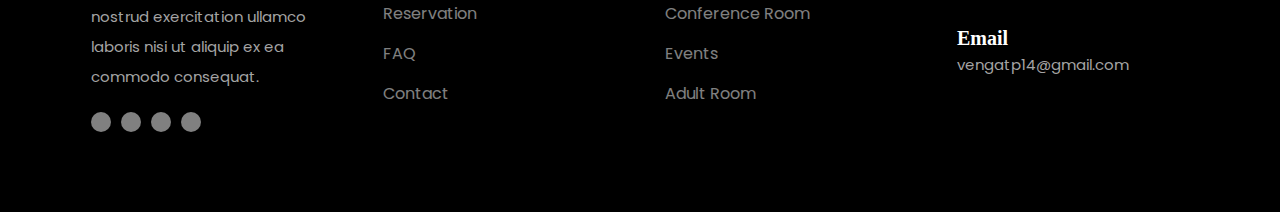
<file: room.html>
<!DOCTYPE html>
<html lang="en" dir="ltr">

<head>
  <title>Hotel Booking Website</title>
  <meta name="viewport" content="width=device-width, initial-scale=1">
  <link rel="stylesheet" href="https://pro.fontawesome.com/releases/v5.10.0/css/all.css" integrity="sha384-AYmEC3Yw5cVb3ZcuHtOA93w35dYTsvhLPVnYs9eStHfGJvOvKxVfELGroGkvsg+p" crossorigin="anonymous" />
  <link rel="stylesheet" href="css/style.css">

  <script src="https://code.jquery.com/jquery-1.12.4.min.js" integrity="sha256-ZosEbRLbNQzLpnKIkEdrPv7lOy9C27hHQ+Xp8a4MxAQ=" crossorigin="anonymous"></script>

  <link rel="stylesheet" href="https://cdnjs.cloudflare.com/ajax/libs/OwlCarousel2/2.3.4/assets/owl.carousel.css" />
  <link rel="stylesheet" href="https://cdnjs.cloudflare.com/ajax/libs/OwlCarousel2/2.3.4/assets/owl.theme.default.min.css" />


</head>

<body>
  <section class="head">
    <div class="container flex1">
      <div class="scoial">
        <i class="fab fa-facebook-f"></i>
        <i class="fab fa-twitter"></i>
        <i class="fab fa-instagram"></i>
        <i class="fab fa-youtube"></i>
      </div>
      <div class="logo">
        <h4>logo</h4>
      </div>
      <div class="address">
        <i class="fas fa-map-marker-alt"></i>
        <span>madurai</span>
      </div>
    </div>
  </section>


  <header class="header">
    <div class="container">
      <nav class="navbar flex1">
        <div class="sticky_logo logo">
          <h4>logo</h4>
        </div>

        <ul class="nav-menu">
          <li> <a href="index.html">Home</a> </li>
          <li> <a href="room.html">gallary</a> </li>
          <li> <a href="room-booking.html">room booking</a> </li>
       
        </ul>
        <div class="hamburger">
          <span class="bar"></span>
          <span class="bar"></span>
          <span class="bar"></span>
        </div>

        <div class="head_contact">
          <i class="fas fa-phone-volume"></i>
          <span>+919894324458</span>
        </div>
      </nav>
    </div>
  </header>
  <script>
    const hamburger = document.querySelector(".hamburger");
    const navMenu = document.querySelector(".nav-menu");

    hamburger.addEventListener("click", mobliemmenu);

    function mobliemmenu() {
      hamburger.classList.toggle("active");
      navMenu.classList.toggle("active");
    }

    window.addEventListener("scroll", function() {
      var header = document.querySelector("header");
      header.classList.toggle("sticky", window.scrollY > 0)
    })
  </script>





 


  <script src="https://cdnjs.cloudflare.com/ajax/libs/OwlCarousel2/2.3.4/owl.carousel.min.js"></script>
  <script src="https://cdnjs.cloudflare.com/ajax/libs/OwlCarousel2/2.3.4/owl.carousel.js"></script>
  <script>
    $('.owl-carousel').owlCarousel({
      loop: true,
      margin: 10,
      nav: true,
      dots: false,
      navText: ["<i class='far fa-long-arrow-alt-left'></i>", "<i class='far fa-long-arrow-alt-right'></i>"],
      responsive: {
        0: {
          items: 1
        },
        768: {
          items: 1
        },
        1000: {
          items: 1
        }
      }
    })
  </script>





  <section class="room wrapper2 top margin-bottom" id="room">
    <div class="container">
      <div class="heading">
        <h5>OUR ROOMS</h5>
        <h2>Fascinating rooms & suites </h2>
      </div>
      <div class="content flex mtop">
        <div class="left grid2">
          <div class="box">
            <i class="fas fa-desktop"></i>
            <p>Free Cost</p>
            <h3>No booking fee</h3>
          </div>
          <div class="box">
            <i class="fas fa-dollar-sign"></i>
            <p>Free Cost</p>
            <h3>Best rate guarantee</h3>
          </div>
          <div class="box">
            <i class="fab fa-resolving"></i>
            <p>Free Cost</p>
            <h3>Reservations 24/7</h3>
          </div>
          <div class="box">
            <i class="fal fa-alarm-clock"></i>
            <p>Free Cost</p>
            <h3>High-speed Wi-Fi</h3>
          </div>
          <div class="box">
            <i class="fas fa-mug-hot"></i>
            <p>Free Cost</p>
            <h3>Free breakfast</h3>
          </div>
          <div class="box">
            <i class="fas fa-user-tie"></i>
            <p>Free Cost</p>
            <h3>One person free</h3>
          </div>
        </div>
        <div class="right">
          <img src="image/r.jpg" alt="">
        </div>
      </div>
    </div>
  </section>


















  <footer>
    <div class="container top">
      <div class="subscribe" id="contact">
        <h2>Subscribe newsletter</h2>
        <p> Excepteur sint occaecat cupidatat non proident, sunt in culpa qui officia deserunt mollit anim id est laborum.</p>
        <div class="input flex">
          <input type="email" placeholder="Your Email address">
          <button class="flex1">
            <span>Subscribe</span>
            <i class="fas fa-arrow-circle-right"></i>
          </button>
        </div>
      </div>

      <div class="content grid  top">
        <div class="box">
          <div class="logo">
            <h4>logo</h4>
          </div>
          <p>Lorem ipsum dolor sit amet, consectetur adipisicing elit, sed do eiusmod tempor incididunt ut labore et dolore magna aliqua. Ut enim ad minim veniam, quis nostrud exercitation ullamco laboris nisi ut aliquip ex ea commodo consequat. </p>
          <div class="social flex">
            <i class="fab fa-facebook-f"></i>
            <i class="fab fa-twitter"></i>
            <i class="fab fa-instagram"></i>
            <i class="fab fa-youtube"></i>
          </div>
        </div>

        <div class="box">
          <h2>Quick Links</h2>
          <ul>
            <li><i class="fas fa-angle-double-right"></i>Big Data</li>
            <li><i class="fas fa-angle-double-right"></i>Wellness</li>
            <li><i class="fas fa-angle-double-right"></i>Spa Gallery</li>
            <li><i class="fas fa-angle-double-right"></i>Reservation</li>
            <li><i class="fas fa-angle-double-right"></i>FAQ</li>
            <li><i class="fas fa-angle-double-right"></i>Contact</li>
          </ul>
        </div>

        <div class="box">
          <h2>Services</h2>
          <ul>
            <li><i class="fas fa-angle-double-right"></i>Restaurant</li>
            <li><i class="fas fa-angle-double-right"></i>Swimming Pool</li>
            <li><i class="fas fa-angle-double-right"></i>Wellness & Spa</li>
            <li><i class="fas fa-angle-double-right"></i>Conference Room</li>
            <li><i class="fas fa-angle-double-right"></i>Events</li>
            <li><i class="fas fa-angle-double-right"></i>Adult Room</li>
          </ul>
        </div>

        <div class="box">
          <h2>Services</h2>
          <div class="icon flex">
            <div class="i">
              <i class="fas fa-map-marker-alt"></i>
            </div>
            <div class="text">
              <h3>Address</h3>
              <p>madurai</p>
            </div>
          </div>
          <div class="icon flex">
            <div class="i">
              <i class="fas fa-phone"></i>
            </div>
            <div class="text">
              <h3>Phone</h3>
              <p>+919894324458</p>
            </div>
          </div>
          <div class="icon flex">
            <div class="i">
              <i class="far fa-envelope"></i>
            </div>
            <div class="text">
              <h3>Email</h3>
              <p>vengatp14@gmail.com</p>
            </div>
          </div>
        </div>
      </div>
    </div>
  </footer>
</body>


</html>
</file>
<file: css/style.css>
@import url('https://fonts.googleapis.com/css2?family=Poppins:wght@200;300;400;500;600;700;800;900&display=swap');
@import url('https://fonts.googleapis.com/css2?family=Great+Vibes&display=swap');

* {
  padding: 0;
  margin: 0;
  box-sizing: border-box;
}

html,
body {
  font-family: 'Poppins', sans-serif;
  scroll-behavior: smooth;
}

.container {
  max-width: 90%;
  margin: auto;
}

li {
  list-style: none;
}

a {
  text-decoration: none;
  transition: 0.5s;
}

.flex {
  display: flex;
}

.flex1 {
  display: flex;
  justify-content: space-between;
}

/*-------------head--------- */
.head {
  height: 10vh;
  line-height: 10vh;
}

.head i {
  width: 30px;
  height: 30px;
  border-radius: 50%;
  line-height: 30px;
  background: #FAF3E7;
  text-align: center;
  color: #CC8C18;
}

.head img {
  margin-top: 10px;
}

/*-------------head--------- */
/*-------------header--------- */
header {
  background: #CC8C18;
  padding: 15px 0 15px 0;
  color: white;
}

.navbar {
  display: flex;
  align-items: center;
}

.hamburger {
  display: none;
}

.bar {
  display: block;
  width: 25px;
  height: 3px;
  margin: 5px auto;
  transition: all 0.5s ease-in-out;
  background: white;
}

.nav-menu {
  display: flex;
  justify-content: space-between;
  align-items: center;
}

header ul {
  padding: 0 20px 0 0;
}

header li {
  margin-right: 30px;
}

header ul li a {
  font-size: 15px;
  color: white;
  text-transform: uppercase;
  font-weight: 500;
  transition: 0.5s;
}

header ul li a:hover {
  color: #000;
}

header .head_contact {
  position: relative;
}

header .head_contact i {
  position: absolute;
  top: -29px;
  left: -70%;
  width: 80px;
  height: 80px;
  line-height: 80px;
  text-align: center;
  background: white;
  color: #CC8C18;
  border-radius: 50%;
  transform: rotate(-45deg);
  border: 5px solid #ECE3D2;
  font-size: 30px;
}

header .sticky_logo {
  display: none;
}

header.sticky .sticky_logo {
  display: block;
  width: 50px;
  height: 50px;
  margin-top: -10px;
}

header.sticky {
  z-index: 9999;
  position: fixed;
  width: 100%;
  background: #313538;
  transition: 0.5s;
  height: 12vh;
  transition: 0.5s;
  top: 0;
  padding: 30px 0 0 0;
}

header.sticky ul li a {
  color: white;
}

@media only screen and (max-width:768px) {

  /*------------head------------*/
  .header .head_contact,
  .logo {
    display: none;
  }

  /*------------head------------*/
  header.sticky {
    height: 8vh;
  }

  header.sticky .nav-menu {
    background: #313538;
  }

  .navbar {
    height: 5vh;
    justify-content: space-between;
  }

  .nav-menu {
    position: fixed;
    left: -100%;
    top: 11rem;
    flex-direction: column;
    background: #CC8C18;
    width: 100%;
    border-radius: 10px;
    text-align: center;
    transition: 0.3s;
    z-index: 99;
  }

  header.sticky .nav-menu {
    top: 5rem;
  }

  header ul li a {
    color: white;
  }

  .nav-menu.active {
    left: 0;
  }

  header li {
    margin: 2.5rem 0;
  }

  .hamburger {
    display: block;
    cursor: pointer;
  }

  .hamburger.active .bar:nth-child(2) {
    opacity: 0;
  }

  .hamburger.active .bar:nth-child(1) {
    transform: translateY(8px) rotate(45deg);
  }

  .hamburger.active .bar:nth-child(3) {
    transform: translateY(-8px) rotate(-45deg);
  }
}

/*------------home------------*/
.grid {
  display: grid;
  grid-template-columns: repeat(5, 1fr);
  grid-gap: 30px;
}

.home {
  background-image: url("../image/home.png");
  height: 100vh;
  background-attachment: fixed;
  background-position: center;
  background-repeat: no-repeat;
  background-size: cover;
  text-align: center;
}

.home h1 {
  font-family: 'Great Vibes', cursive;
  font-size: 150px;
  color: white;
  padding-top: 10%;
}

.home p {
  color: white;
}

.home .content {
  text-align: left;
  color: black;
  margin-top: 7%;
}

.home .box {
  background: white;
  padding: 35px;
}

.home input {
  margin-top: 10px;
}

input {
  border: none;
  outline: none;
}

button {
  background: #CC8C18;
  color: white;
  padding: 10px 20px;
  outline: none;
  border: none;
  border-radius: 30px;
}

button i {
  margin-left: 20px;
  font-size: 25px;
}

button span {
  margin-top: 5px;
}

/*------------home------------*/
/*------------about------------*/
.top {
  margin-top: 80px;
}

.mtop {
  margin-top: 40px;
}

.heading {
  text-align: center;
}

.heading h5 {
  font-weight: 400;
  letter-spacing: 5px;
  color: #CC8C18;
  padding-top: 20px;
}

.heading h2 {
  color: #24416B;
  font-size: 45px;
  font-family: serif;
  font-weight: bold;
  margin: 10px 0 20px 0;
}

.left, .right {
  width: 50%;
}

h3 {
  font-size: 35px;
  font-family: serif;
  color: #24416B;
  margin-bottom: 20px;
}

.about .left {
  padding: 20px;
}

p {
  line-height: 30px;
  color: #a4a4a4;
  margin-bottom: 20px;
  font-size: 15px;
}

.about {
  position: relative;
  padding-bottom: 70px;
}

.about .right {
  position: relative;
}

.about .right::after {
  content: '';
  position: absolute;
  top: 0;
  left: 0;
  background: #CC8C18;
  width: 92%;
  height: 61vh;
  z-index: -1;
  margin: 50px;
}

.about::after {
  content: '';
  position: absolute;
  top: -5%;
  left: 0;
  background-image: url("../image/line1.png");
  background-size: cover;
  background-repeat: no-repeat;
  height: 50px;
  width: 100%;
}

.about::before {
  content: '';
  position: absolute;
  bottom: -5%;
  left: 0;
  background-image: url("../image/line2.png");
  background-size: cover;
  background-repeat: no-repeat;
  height: 50px;
  width: 100%;
}

/*------------about------------*/
/*------------wrapper------------*/
.wrapper {
  background-image: url("../image/w.jpg");
  height: 80vh;
  background-attachment: fixed;
  background-position: center;
  background-repeat: no-repeat;
  background-size: cover;
}

.wrapper .container {
  max-width: 50%;
  margin: auto;
}

.wrapper .item {
  background: white;
  padding: 50px;
  margin-top: 15%;
  border: 30px solid #F3F3F3;
  border-bottom: none;
}

.wrapper .heading {
  text-align: left;
}

.owl-nav .owl-next,
.owl-nav .owl-prev {
  height: 47px;
  position: absolute;
  top: 60%;
  width: 26px;
  cursor: pointer;
  background: none !important;
}

.owl-nav .owl-prev {
  left: 0;
}

.owl-nav .owl-next {
  right: 53px;
}

.owl-nav .owl-next i,
.owl-nav .owl-prev i {
  background: white;
  padding: 7px;
  border-radius: 50%;
  color: #CC8C18;
  box-shadow: 2px 2px 5px 3px rgba(0, 0, 0, 0.05);
  transition: 0.5s;
}

.owl-nav .owl-next i:hover,
.owl-nav .owl-prev i:hover {
  background: #CC8C18;
  color: white;
}

/*------------wrapper------------*/
/*------------wrapper2------------*/
.wrapper2 {
  position: relative;
  text-align: center;
}

.wrapper2 .grid {
  grid-template-columns: repeat(4, 1fr);
}

.wrapper2 .box {
  box-shadow: 0 0 20px 3px rgb(0 0 0 / 5%);
  padding: 20px;
  transition: 0.5s;
}

.wrapper2 i {
  margin: 10px 0 15px 0;
  color: #CC8C18;
  font-size: 30px;
}

.wrapper2 h3 {
  font-size: 20px;
}

.wrapper2 span {
  padding: 10px;
  background: #F5E8D1;
  color: #CC8C18;
  border-radius: 50%;
}

.wrapper2 .box:hover {
  background: #CC8C18;
  cursor: pointer;
}

.wrapper2 .box:hover span {
  background: #fff;
}

.wrapper2 .box:hover p,
.wrapper2 .box:hover h3,
.wrapper2 .box:hover i {
  color: white;
}

.wrapper2::after {
  content: '';
  position: absolute;
  top: -22%;
  left: 0;
  background-image: url("../image/line1.png");
  background-size: cover;
  background-repeat: no-repeat;
  height: 75px;
  width: 100%;
  z-index: 2;
}

/*------------wrapper2------------*/
/*------------room------------*/
.room {
  margin-bottom: 50px;
  position: relative;
}

.room.wrapper2::after {
  display: none;
  top: 105%;
  background-image: url("../image/line2.png");
}

.grid2 {
  display: grid;
  grid-template-columns: repeat(2, 1fr);
  grid-gap: 30px;
}

.room img {
  width: 100%;
  height: 100%;
  margin-left: 20px;
}

.room h3 {
  margin: 0;
  padding: 0;
}

/*------------room------------*/
/*------------timer------------*/
.timer {
  position: relative;
  text-align: center;
  padding-top: 12%;
}

.background::after {
  position: absolute;
  content: '';
  top: 0;
  left: 0;
  content: '';
  background: rgba(0, 0, 0, 0.5);
  height: 100%;
  width: 100%;
}

.timer.wrapper {
  background-image: url("../image/w2.jpg");
}

.timer.about::after {
  z-index: 1;
  top: 0%;
  background-image: url("../image/line2.png");
}

.timer.about::before {
  z-index: 1;
  bottom: 0%;
  background-image: url("../image/line1.png");
}

.timer h2,
.timer h5 {
  color: white;
  text-align: center;
}

.timer .container {
  position: relative;
}

.timer h2 span {
  font-family: 'Great Vibes', cursive;
}

.clock span {
  color: white;
  font-size: 50px;
  line-height: 50px;
}

.clock p {
  color: white;
  font-size: 18px;
  letter-spacing: 3px;
}

/*------------timer------------*/
/*------------offer------------*/
.offer img {
  width: 100%;
  height: 100%;
}

.offer .right {
  padding: 20px;
  margin: 20px;
  box-shadow: 0 0 20px 3px rgb(0 0 0 / 5%);
}

.offer .content h4 {
  font-size: 20px;
  color: #627795;
  font-family: serif;
}

.offer .rate i {
  font-size: 13px;
  color: #CC8C18;
  margin: 10px 10px 20px 0;
}

.offer .content h5 {
  color: #627795;
  margin-bottom: 10px;
}

.offer .box {
  transition: 0.5s;
}

.offer .box:hover {
  transform: translateY(-10px);
}

/*------------offer------------*/
/*------------area------------*/
.area img {
  margin: 0px 0 20px 80px;
}

.area ul li {
  display: inline-block;
  font-weight: 500;
  color: #5c646e;
  margin-right: 20px;
  margin-bottom: 20px;
}

.area .left {
  position: relative;
}

.area .left::after {
  position: absolute;
  top: 0;
  left: 0;
  content: '';
  width: 85%;
  height: 92%;
  margin: 30px;
  background: #CC8C18;
  z-index: -1;
}

/*------------area------------*/
/*------------offer2------------*/
.offer2 .heading {
  padding-top: 10%;
  text-align: center;
}

.offer2 .heading h3 {
  color: white;
}

.offer2.wrapper {
  background-image: url("../image/w3.jpg");
  height: 90vh;
  background-attachment: scroll;
}

.offer2.timer {
  padding-top: 0%;
}

.offer2.wrapper .container {
  max-width: 85%;
  margin: auto;
}

.offer2 .box {
  background: white;
  padding: 30px;
  text-align: left;
  transition: 0.5s;
}

.offer2 .box:hover {
  transform: translateY(-10px);
  cursor: pointer;
}

.offer2 .box h5 {
  color: #CC8C18;
  text-align: left;
  font-weight: 400;
  list-style: 5px;
  word-spacing: 10px;
}

.offer2 .box h3 {
  font-size: 20px;
  margin: 10px 0 10px 0;
}

.offer2 label {
  color: #CC8C18;
}

.offer2 .grid {
  grid-template-columns: repeat(3, 1fr);
}

.offer2 .flex i {
  margin: 0 20px 20px 0;
  font-weight: 400;
  color: #5c646e;
}

/*------------offer2------------*/
/*------------customer------------*/
.customer .mtop {
  padding: 30px;
  max-width: 60%;
  margin: auto;
  text-align: center;
  box-shadow: 0 0 20px 3px rgb(0 0 0 / 5%);
}

.customer i {
  color: #CC8C18;
  font-size: 13px;
}

.customer .item h3 {
  font-size: 20px;
}

.customer img {
  width: 70px;
  height: 70px;
  border-radius: 50%;
}

.customer .admin {
  justify-content: center;
}

.customer .admin h3 {
  margin: 0;
}

.customer .text {
  margin: 10px;
}

.customer span {
  opacity: 0.7;
}

/*------------customer------------*/
/*------------gallary------------*/
.gallary .item {
  position: relative;
  cursor: pointer;
}

.gallary .overlay i {
  position: absolute;
  top: 40%;
  left: 40%;
  z-index: 1;
  opacity: 0;
  font-size: 50px;
  color: white;
}

.gallary .overlay {
  position: absolute;
  content: '';
  background: rgba(204, 140, 24, 0.73);
  width: 100%;
  height: 100%;
  top: 0;
  left: 0;
  opacity: 0;
}

.gallary .item:hover .overlay,
.gallary .item:hover i {
  opacity: 1;
  transition: 0.5s;
  cursor: pointer;
}

/*------------gallary------------*/
/*------------blog------------*/
.blog .grid {
  grid-template-columns: repeat(3, 1fr);
}

.blog .box {
  box-shadow: 0 0 20px 3px rgb(0 0 0 / 5%);
  transition: 0.5s;
}

.blog .box:hover {
  transform: translateY(-10px);
  cursor: pointer;
}

.blog .text {
  padding: 20px;
}

.blog img {
  width: 100%;
  height: 100%;
  position: relative;
}

.blog .img {
  position: relative;
  overflow: hidden;
}

.blog span {
  position: absolute;
  top: -3%;
  left: -12%;
  z-index: 1;
  color: white;
  background: #CC8C18;
  padding: 20px 50px;
  transform: rotate(-45deg);
  font-size: 14px;
}

.blog .box h3 {
  font-size: 20px;
}

.blog .box i {
  margin-right: 10px;
  color: #CC8C18;
}

.blog .box i label {
  color: black;
}

.blog .box h3 {
  margin: 15px 0;
}

.blog a {
  color: #CC8C18;
  font-size: 15px;
}

/*------------blog------------*/
/*------------map------------*/
.map iframe {
  width: 100%;
}

/*------------map------------*/
/*------------footer------------*/
footer {
  background: black;
  color: white;
  padding: 30px;
}

.subscribe {
  text-align: center;
  max-width: 50%;
  margin: auto;
}

.subscribe input {
  width: 100%;
  border-radius: 50px;
  margin-right: 30px;
  padding: 10px;
}

footer .grid {
  grid-template-columns: repeat(4, 1fr);
}

footer .content h2 {
  margin-bottom: 20px;
  font-size: 23px;
}

footer li {
  margin-bottom: 15px;
  opacity: 0.5;
}

footer li i {
  font-size: 13px;
  margin-right: 10px;
}

footer .content h3 {
  font-size: 20px;
  color: white;
  margin: 0;
}

footer .content .icon i {
  font-size: 25px;
  margin-right: 20px;
}

footer .social i {
  padding: 10px;
  background: grey;
  margin-right: 10px;
  border-radius: 50%;
}

footer .content {
  padding-top: 60px;
  padding-bottom: 50px;
  border-top: 2px solid rgba(255, 255, 255, 0.2);
}

/*------------footer------------*/
@media only screen and (max-width:768px) {

  /*------------home------------*/
  footer .grid,
  .blog .grid,
  .offer2 .grid,
  .wrapper2 .content,
  .grid {
    grid-template-columns: repeat(2, 1fr);
  }

  .home h1 {
    font-size: 100px;
  }

  .home {
    height: 80vh;
  }

  .home .grid {
    display: grid;
    grid-template-columns: repeat(2, 1fr);
    grid-template-rows: repeat(2, auto);
    grid-gap: 15px;
  }

  .home .box:nth-last-child(1) {
    grid-column-start: 1;
    grid-column-end: 3;
    grid-row-start: 3;
    grid-row-end: 3;
  }

  /*------------home------------*/
  /*------------about------------*/
  .left, .right {
    width: 100%;
  }

  .area .content,
  .room .content,
  .about .content {
    flex-direction: column;
  }

  .wrapper2::after,
  .area .left::after,
  .timer.about::before,
  .timer.about::after,
  .about .right::after,
  .about::before,
  .about::after {
    display: none;
  }

  /*------------about------------*/
  /*------------wrapper------------*/
  .wrapper .container {
    max-width: 80%;
    margin: auto;
  }

  /*------------wrapper2------------*/
  /*------------room------------*/
  .room img {
    margin: 0;
    margin-top: 50px;
  }

  /*------------room------------*/
  /*------------timer------------*/
  .timer.wrapper {
    height: 50vh;
  }

  /*------------timer------------*/
  /*------------offer------------*/
  .offer .box {
    flex-direction: column;
  }

  .offer .right {
    margin: 0px;
  }

  /*------------offer------------*/
  /*------------area------------*/
  .area img {
    margin: 0px;
    width: 100%;
  }

  /*------------area------------*/
  /*------------offer2------------*/
  .offer2.wrapper {
    height: 100vh;
  }

  /*------------offer2------------*/
  /*------------customer------------*/
  .customer .mtop {
    max-width: 100%;
  }

  /*------------customer------------*/
  /*------------footer------------*/
  .subscribe {
    max-width: 100%;
  }

  /*------------footer------------*/
}

@media only screen and (max-width:512px) {
  .header.sticky {
    height: 10vh;
  }

  .header.sticky .sticky_logo {
    width: auto;
    height: auto;
  }

  .header.sticky .nav-menu {
    top: 4rem;
  }

  .nav-menu {
    top: 12rem;
  }

  .head {
    height: 20vh;
    line-height: auto;
    text-align: center;
  }

  .head .container {
    flex-direction: column;
  }

  .home h1 {
    font-size: 70px;
  }

  .grid2,
  footer .grid,
  .blog .grid,
  .offer2 .grid,
  .wrapper2 .content,
  .grid {
    grid-template-columns: repeat(1, 1fr);
  }

  .home {
    height: 140vh;
  }

  .home .grid {
    display: grid;
    grid-template-columns: repeat(1, 1fr);
    grid-template-rows: repeat(1, auto);
    grid-gap: 15px;
  }

  .home .box:nth-last-child(1) {
    grid-column-start: 1;
    grid-column-end: 1;
    grid-row-start: 5;
    grid-row-end: 5;
  }

  img {
    width: 100%;
    height: 100%;
  }

  /*------------wrapper------------*/
  .wrapper .container {
    max-width: 90%;
  }

  .wrapper {
    height: 100vh;
  }

  .wrapper .item {
    padding: 20px;
    border: 0 solid #F3F3F3;
  }

  .offer2.wrapper {
    height: 170vh;
  }
}
.margin-bottom{
  margin-bottom: 10vh;
}
</file>
